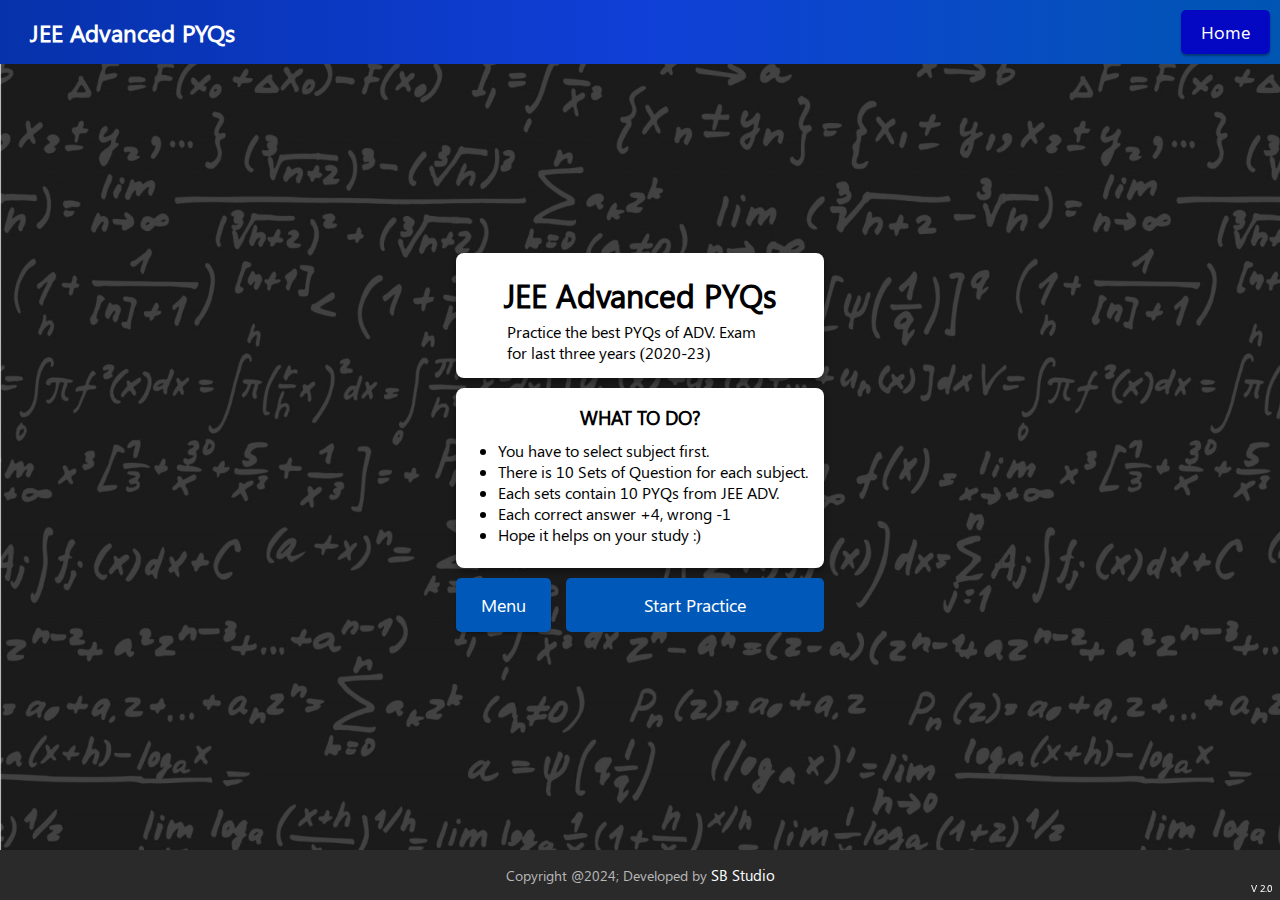
<file: practice-adv.html>
<!DOCTYPE html>
<html lang="en">
<head>
    <meta charset="UTF-8">
    <meta name="viewport" content="width=device-width, initial-scale=1.0">
    <title>JEE Mains PYQs - Practice</title>
    <link rel="stylesheet" href="practice-adv styles.css">
    <script src="practice-adv js.js" defer></script>
</head>
<body background="Body-Background.jpg" style="background-repeat: repeat; background-size: cover; background-blend-mode: luminosity;">
    <header>
        <div class="header-left">
            <h1>JEE Advanced PYQs</h1>
        </div>
        <div class="header-right">
            <button class="back-btn" ><a href="practice-adv.html" style="text-decoration: none; color: white;">Home</a></button>
        </div>
    </header>
    <!-- Main Body Section -->
    <main>
        <div class="practice-container">
            <div class="body-header">
                <h1 class="bodyh1">JEE Advanced PYQs</h1>
                <p class="bodyp">Practice the best PYQs of ADV. Exam for last three years (2020-23)</p>
            </div>
            <div class="To-Do">
                <h3 style="margin-bottom: 5px; margin-top: 15px;">WHAT TO DO?</h3>
            <ul>
                <li>
                    You have to select subject first.
                </li>
                <li>
                    There is 10 Sets of Question for each subject.
                </li>
                <li>
                    Each sets contain 10 PYQs from JEE ADV.
                </li>
                <li>
                    Each correct answer +4, wrong -1
                </li>
                <li>
                    Hope it helps on your study <span>:)</span>
                </li>
            </ul>
            </div>
            <div class="buttons-div" style="width: 110%; display: flex; justify-content: space-between;">
                <button class="menu"><a href="index.html" style="color: white; text-decoration: none;">Menu</a></button>
                <button class="start-practice-btn" onclick="showSubjects()">Start Practice</button>
            </div>
        </div>

        <!-- Subject Selection Section -->
        <div id="subject-section" class="hidden">
            <div style="display: flex; justify-content: space-around; align-items: center;">
                <h2 style="text-align: center; margin-bottom: 20px;  background-color: white; padding: 10px 20px; border-radius: 10px; box-shadow: 0 4px 6px rgba(0, 0, 0, 0.303);">Select Subject</h2>
            </div>
            <div style="display: flex; justify-content: center; flex-direction: column;">
                <button class="subject-btn" onclick="startPractice('physics')">Physics</button>
                <button class="subject-btn" onclick="startPractice('chemistry')">Chemistry</button>
                <button class="subject-btn" onclick="startPractice('math')">Math</button>
            </div>
        </div>

        <!-- Practice Set Selection Section -->
        <div id="practice-set-section" class="hidden">
            <div style="display: flex; flex-direction: column; align-items: center; justify-content: space-between; margin-bottom: 30px;">
                <h2 style="text-align: center; margin-bottom: 20px; margin-top: 30px; background-color: white; padding: 10px; border-radius: 10px; box-shadow: 0 4px 6px rgba(0, 0, 0, 0.303);">Select Practice Set</h2>
                <button class="set-btn" onclick="startSet(1)">Practice Set No 1</button>
                <button class="set-btn" onclick="startSet(2)">Practice Set No 2</button>
                <button class="set-btn" onclick="startSet(3)">Practice Set No 3</button>
                <button class="set-btn" onclick="startSet(4)">Practice Set No 4</button>
                <button class="set-btn" onclick="startSet(5)">Practice Set No 5</button>
                <button class="set-btn" onclick="startSet(6)">Practice Set No 6</button>
                <button class="set-btn" onclick="startSet(7)">Practice Set No 7</button>
                <button class="set-btn" onclick="startSet(8)">Practice Set No 8</button>
                <button class="set-btn" onclick="startSet(9)">Practice Set No 9</button>
                <button class="set-btn" onclick="startSet(10)">Practice Set No 10</button>
            </div>
        </div>

        <!-- Question Section -->
        <div id="question-section" class="hidden">
            <!-- Current Practice Set Display -->
            <div id="current-set-display" style="text-align: center; margin-bottom: 20px; padding: 10px; background-color: #f0f0f0; border-radius: 8px; box-shadow: 0 4px 6px rgba(0, 0, 0, 0.2);">
                <h3 id="current-set-text"></h3>
            </div>
            <div id="question-container">
                <p id="question-text"></p>
                <button class="answer-btn" onclick="answerQuestion('A')">A. Option 1</button>
                <button class="answer-btn" onclick="answerQuestion('B')">B. Option 2</button>
                <button class="answer-btn" onclick="answerQuestion('C')">C. Option 3</button>
                <button class="answer-btn" onclick="answerQuestion('D')">D. Option 4</button>
            </div>
            <div class="button-container">
                <button id="previous-btn" class="prevoius-btn hidden" onclick="previousQuestion()">Previous</button>
                <button id="next-btn" class="next-btn" onclick="nextQuestion()">Next</button> <!-- Next is always visible -->
            </div>
        </div>

        <!-- Footer Section -->
        
    </main>
<!-- Score Pop-Up -->
<div id="score-popup" class="hidden popup-overlay">
    <div class="popup-box">
        <h1 id="score-h1">JEE Advanced PYQs</h1>
        <h2 id="score-message"></h2>
        <div class="popup-buttons">
            <button id="home-btn">Home</button>
            <button id="restart-btn">Practice Again</button>
        </div>
    </div>
</div>

<footer style="margin-top: 20px;">
    <p>Copyright @2024; Developed by <span style="color: white; font-size: 15px;">SB Studio</span></p>
</footer>
<div class="version" style="position: fixed; bottom: 5px; color: white; font-size: 10px; right: 8px; z-index: 1000;">V 2.0</div>
</body>
</html>
</file>
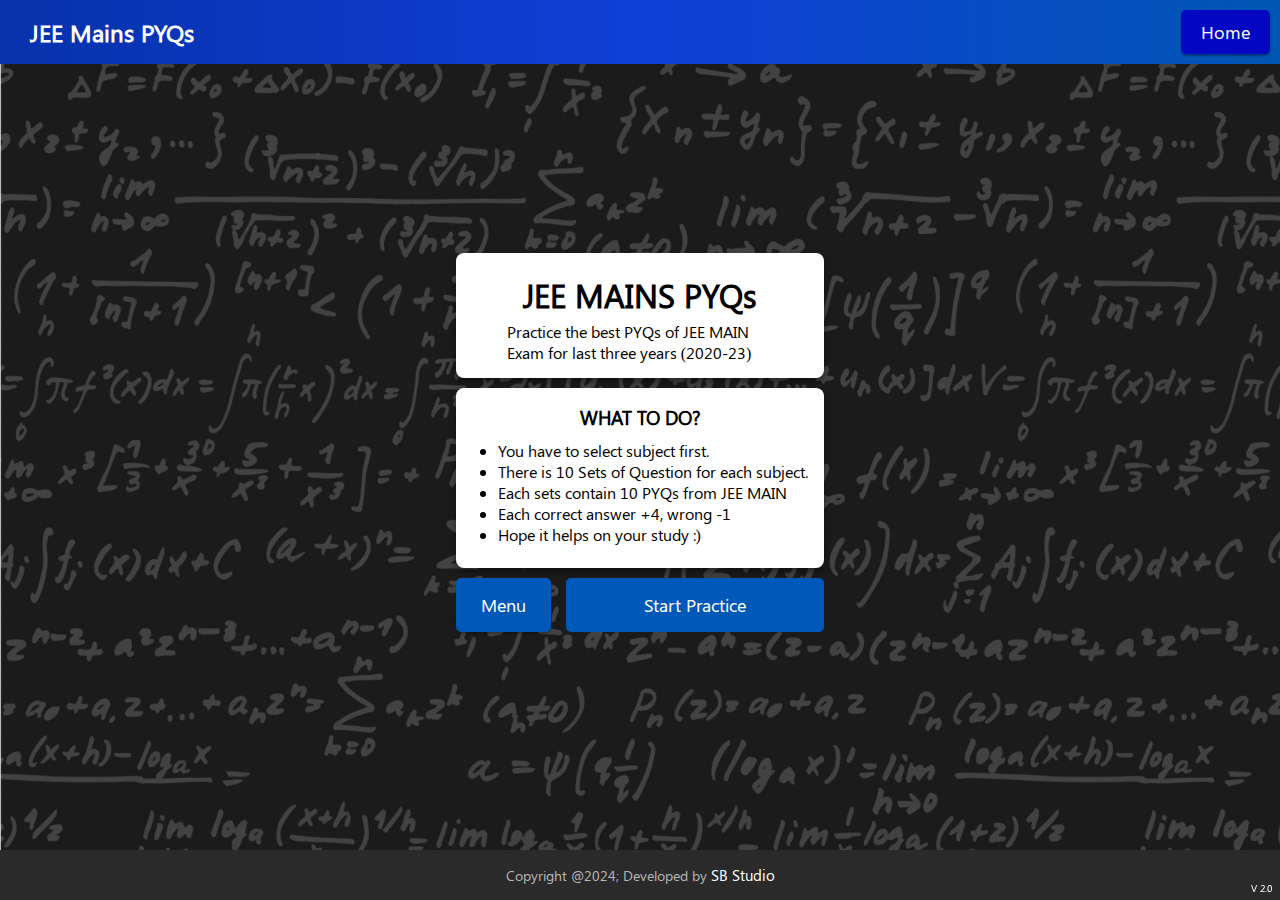
<file: practice-mains.html>
<!DOCTYPE html>
<html lang="en">
<head>
    <meta charset="UTF-8">
    <meta name="viewport" content="width=device-width, initial-scale=1.0">
    <title>JEE Mains PYQs - Practice</title>
    <link rel="stylesheet" href="practice-mains styles.css">
    <script src="practice-mains js.js" defer></script>
</head>
<body background="Body-Background.jpg" style="background-repeat: repeat; background-size: cover; background-blend-mode: luminosity;">
    <header>
        <div class="header-left">
            <h1>JEE Mains PYQs</h1>
        </div>
        <div class="header-right">
            <button class="back-btn"><a href="practice-mains.html" style="text-decoration: none; color: white;">Home</a></button>
        </div>
    </header>
    <!-- Main Body Section -->
    <main>
        <div class="practice-container">
            <div class="body-header">
                <h1 class="bodyh1">JEE MAINS PYQs</h1>
                <p class="bodyp">Practice the best PYQs of JEE MAIN Exam for last three years (2020-23)</p>
            </div>
            <div class="To-Do">
                <h3 style="margin-bottom: 5px; margin-top: 15px;">WHAT TO DO?</h3>
            <ul>
                <li>
                    You have to select subject first.
                </li>
                <li>
                    There is 10 Sets of Question for each subject.
                </li>
                <li>
                    Each sets contain 10 PYQs from JEE MAIN
                </li>
                <li>
                    Each correct answer +4, wrong -1
                </li>
                <li>
                    Hope it helps on your study <span>:)</span>
                </li>
            </ul>
            </div>
            <div class="buttons-div" style="width: 110%; display: flex; justify-content: space-between;">
                <button class="menu"><a href="index.html" style="color: white; text-decoration: none;">Menu</a></button>
                <button class="start-practice-btn" onclick="showSubjects()">Start Practice</button>
            </div>
        </div>

        <!-- Subject Selection Section -->
        <div id="subject-section" class="hidden">
            <div style="display: flex; justify-content: space-around; align-items: center;">
                <h2 style="text-align: center; margin-bottom: 20px;  background-color: white; padding: 10px 20px; border-radius: 10px; box-shadow: 0 4px 6px rgba(0, 0, 0, 0.303);">Select Subject</h2>
            </div>
            <div style="display: flex; justify-content: center; flex-direction: column;">
                <button class="subject-btn" onclick="startPractice('physics')">Physics</button>
                <button class="subject-btn" onclick="startPractice('chemistry')">Chemistry</button>
                <button class="subject-btn" onclick="startPractice('math')">Math</button>
            </div>
        </div>

        <!-- Practice Set Selection Section -->
        <div id="practice-set-section" class="hidden">
            <div style="display: flex; flex-direction: column; align-items: center; justify-content: space-between; margin-bottom: 30px;">
                <h2 style="text-align: center; margin-bottom: 20px; margin-top: 30px; background-color: white; padding: 10px; border-radius: 10px; box-shadow: 0 4px 6px rgba(0, 0, 0, 0.303);">Select Practice Set</h2>
                <button class="set-btn" onclick="startSet(1)">Practice Set No 1</button>
                <button class="set-btn" onclick="startSet(2)">Practice Set No 2</button>
                <button class="set-btn" onclick="startSet(3)">Practice Set No 3</button>
                <button class="set-btn" onclick="startSet(4)">Practice Set No 4</button>
                <button class="set-btn" onclick="startSet(5)">Practice Set No 5</button>
                <button class="set-btn" onclick="startSet(6)">Practice Set No 6</button>
                <button class="set-btn" onclick="startSet(7)">Practice Set No 7</button>
                <button class="set-btn" onclick="startSet(8)">Practice Set No 8</button>
                <button class="set-btn" onclick="startSet(9)">Practice Set No 9</button>
                <button class="set-btn" onclick="startSet(10)">Practice Set No 10</button>
            </div>
        </div>

        <!-- Question Section -->
        <div id="question-section" class="hidden">
            <!-- Current Practice Set Display -->
            <div id="current-set-display" style="text-align: center; margin-bottom: 20px; padding: 10px; background-color: #f0f0f0; border-radius: 8px; box-shadow: 0 4px 6px rgba(0, 0, 0, 0.2);">
                <h3 id="current-set-text"></h3>
            </div>
            <div id="question-container">
                <p id="question-text"></p>
                <button class="answer-btn" onclick="answerQuestion('A')">A. Option 1</button>
                <button class="answer-btn" onclick="answerQuestion('B')">B. Option 2</button>
                <button class="answer-btn" onclick="answerQuestion('C')">C. Option 3</button>
                <button class="answer-btn" onclick="answerQuestion('D')">D. Option 4</button>
            </div>
            <div class="button-container">
                <button id="previous-btn" class="prevoius-btn hidden" onclick="previousQuestion()">Previous</button>
                <button id="next-btn" class="next-btn" onclick="nextQuestion()">Next</button> <!-- Next is always visible -->
            </div>
        </div>
    </main>
<!-- Score Pop-Up -->
<div id="score-popup" class="hidden popup-overlay">
    <div class="popup-box">
        <h1 id="score-h1">JEE MAIN PYQs</h1>
        <h2 id="score-message"></h2>
        <div class="popup-buttons">
            <button id="home-btn">Home</button>
            <button id="restart-btn">Practice Again</button>
        </div>
    </div>
</div>
<!-- Footer Section -->
<footer style="margin-top: 20px;">
    <p>Copyright @2024; Developed by <span style="color: white; font-size: 15px;">SB Studio</span></p>
</footer>
<div class="version" style="position: fixed; bottom: 5px; color: rgb(255, 255, 255); font-size: 10px; right: 8px; z-index: 1000;">V 2.0</div>
</body>
</html>
</file>
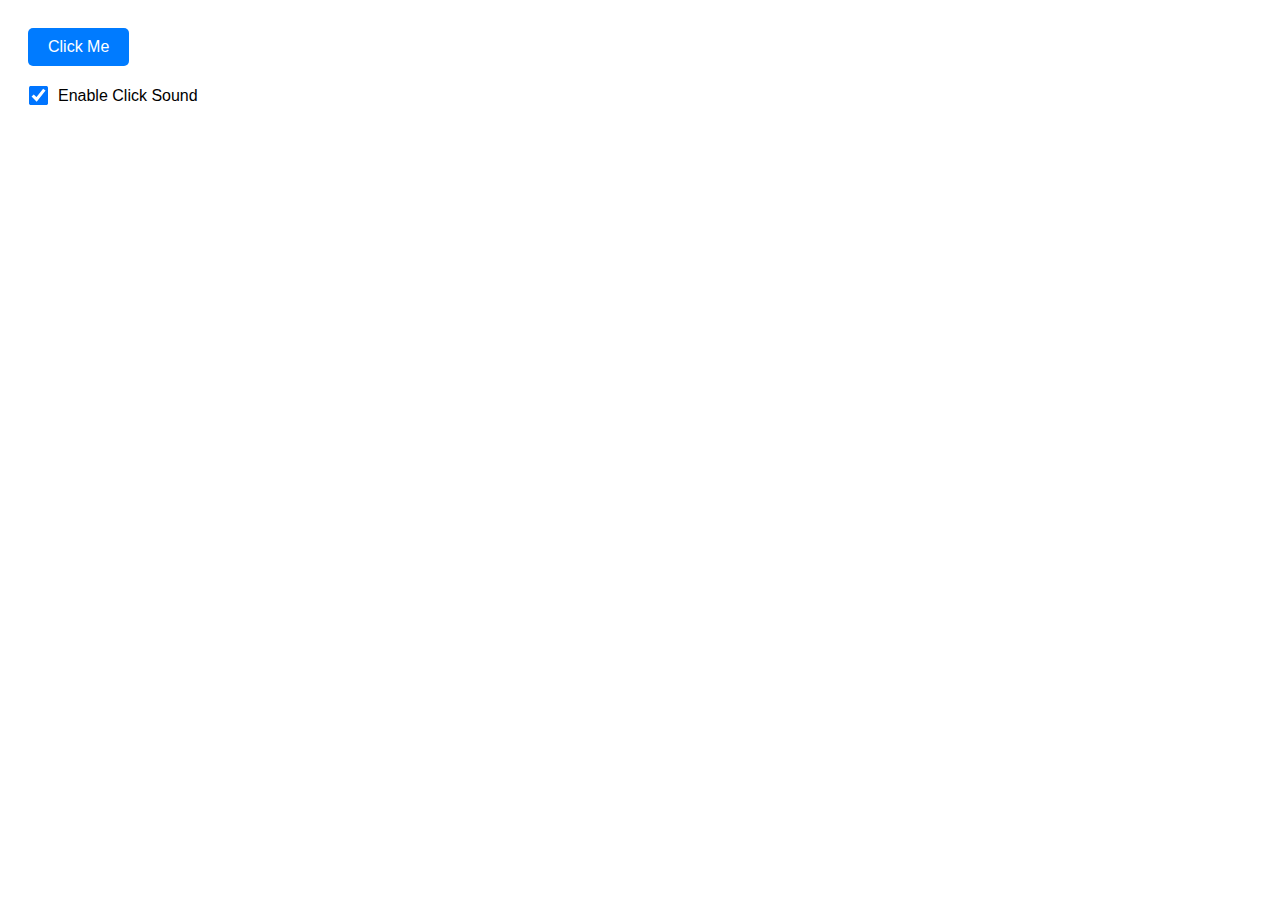
<file: sound.html>
<!DOCTYPE html>
<html lang="en">
<head>
  <meta charset="UTF-8">
  <meta name="viewport" content="width=device-width, initial-scale=1.0">
  <title>Button Click Sound</title>
  <style>
    body {
      font-family: Arial, sans-serif;
      padding: 20px;
    }

    button {
      padding: 10px 20px;
      font-size: 16px;
      cursor: pointer;
      background-color: #007BFF;
      color: white;
      border: none;
      border-radius: 5px;
      transition: background-color 0.3s;
    }

    button:hover {
      background-color: #0056b3;
    }

    .toggle-container {
      margin-top: 20px;
      display: flex;
      align-items: center;
      gap: 10px;
    }

    .toggle-container input {
      transform: scale(1.5);
    }
  </style>
</head>
<body>
  <button id="clickButton">Click Me</button>

  <div class="toggle-container">
    <input type="checkbox" id="soundToggle" checked>
    <label for="soundToggle">Enable Click Sound</label>
  </div>

  <script>
    // Create an audio object
    const clickSound = new Audio('click-sound.mp3');

    // Get references to the button and toggle checkbox
    const button = document.getElementById('clickButton');
    const soundToggle = document.getElementById('soundToggle');

    // Add event listener to the button
    button.addEventListener('click', () => {
      if (soundToggle.checked) { // Play sound only if enabled
        clickSound.currentTime = 0; // Reset the audio to start from the beginning
        clickSound.play();
      }
    });
  </script>
</body>
</html>
</file>
<file: practice-adv styles.css>
/* Reset some default styles */
* {
    margin: 0;
    padding: 0;
    box-sizing: border-box;
    font-family: 'Segoe UI';
}
@font-face{
    font-family: 'Segoe UI';
    src: url(Segoe\ UI.woff);
}
/* Header styles */
header {
    display: flex;
    justify-content: space-between;
    align-items: center;
    font-family: 'Segoe UI', Tahoma, Geneva, Verdana, sans-serif;
    padding: 0px 0px 0px 30px;
    background-image: linear-gradient(to right, rgb(6, 50, 171),rgb(16, 63, 215), #0056b3);
    color: white;
    position: sticky; top: 0;
}

.header-left h1 {
    font-size: 24px;
}

.header-right {
    display: flex;
    align-items: center;
}

.back-btn {
    background-color: rgb(5, 8, 194);
    border: none;
    box-shadow: 0 2px 2px rgba(0, 0, 0, 0.341);
}
/* Body and basic styling */
body {
    font-family: Arial, sans-serif;
    background-color: #f4f4f4;
    display: flex;
    flex-direction: column;
    height: 100vh; /* Full height of the viewport */
}

/* Main container - takes the available space in between header and footer */
main {
    flex: 1; /* Takes the remaining space between the header and footer */
    display: flex;
    flex-direction: column;
    justify-content: center;
    align-items: center;
}

/* Practice container centered horizontally and vertically */
.practice-container {
    display: flex;
    flex-direction: column;
    justify-content: center;
    align-items: center;
    height: 100%;
}

.body-header{
    width: 110%;
    height: 125px;
    margin-bottom: 10px;
    display: flex;
    flex-direction: column;
    justify-content: space-evenly;
    align-items: center;
    background-color: white;
    box-shadow: 0 4px 6px rgba(0, 0, 0, 0.39);
    border-radius: 8px;
}
.bodyh1{
    margin-bottom: 5px;
    margin-top: 20px;
    font-family: 'Segoe UI';
}
.bodyp{
    width: 266.75px;
    margin-bottom: 20px;
}
.To-Do{
    width: 110%;
    height: 180px;
    display: flex;
    flex-direction: column;
    justify-content: space-around;
    align-items: center;
    background-color: white;
    box-shadow: 0 4px 6px rgba(0, 0, 0, 0.39);
    border-radius: 8px;
}
ul{
    text-align: justify;
    margin-left: 25px;
    margin-bottom: 20px;
}
.start-practice-btn {
    padding: 15px 30px;
    font-size: 18px;
    width: 70%;
    margin: 10px 0px;
    background-color: #0059b8;
    color: white;
    border: none;
    border-radius: 5px;
}
.start-practice-btn:hover{
    background-color: rgb(16, 50, 199);
}
.menu{
    background-color: #0059b8;
    border: none;
    padding: 10px 25px;
    margin: 10px 0px;
    font-size: 18px;
    box-shadow: 0 2px 2px rgba(0, 0, 0, 0.218);
}
.menu:hover{
    background-color: rgb(16, 50, 199);
}
button {
    padding: 10px 20px;
    margin: 10px;
    background-color: #0056b3;
    border-radius: 5px;
    cursor: pointer;
    font-size: 18px;
    transition-duration: 0.3s;
}

button:hover {
    background-color: rgb(16, 50, 199);
}

.hidden {
    display: none;
}

/* Subject and Set Buttons */

.subject-btn, .set-btn {
    background-color: #005ec2;
    color: white;
    border: none;
    cursor: pointer;
    transition-duration: 0.3s;
}

.subject-btn:hover, .set-btn:hover {
    background-color: #0546a0;
}
/* practice sets */
.set-btn{
    text-align: center;
}
/* Style for the current set display box to match question container */
#current-set-display {
    background-color: white; /* Match the question container background */
    border: 2px solid #ddd; /* Border to match the container */
    border-radius: 8px; /* Rounded corners */
    padding: 0px; /* Spacing inside the box */
    margin-bottom: 10px; /* Spacing above and below */
    width: 380px; /* Same width as the question container */
    box-shadow: 0 4px 8px rgba(0, 0, 0, 0.1); /* Subtle shadow effect */
    text-align: center; /* Center-align text */
}

/* Text style inside the current set display */
#current-set-text {
    font-size: 18px; /* Adjusted font size */
    font-weight: bold; /* Bold text for prominence */
    color: #333; /* Neutral text color */
}

/* Question Section */
#question-container {
    height: auto;
    width: 380px;
    border-radius: 10px;
    background-color: #ecececc2;
    box-shadow: 0 4px 6px hsla(0, 0%, 0%, 0.26);
    animation: fade 0.2s ease-in;
}
@keyframes fade {
    0%{
        opacity: 0;
    }
    100%{
        opacity: 1;
    }
  }
#question-text{
    font-size: 20px;
    font-family: Arial, Helvetica, sans-serif;
    text-align: justify;
    color: black;
    padding-top: 20px;
    margin: 0px 20px 30px 20px;
}
.answer-btn {
    background-color: #ffffff;
    border: 1px solid #dbdbdb;
    box-shadow: 0 1px 1px rgba(0, 0, 0, 0.218);
    padding: 12px;
    margin: 10px;
    width: 95%;
    font-size: 16px;
    font-family: sans-serif;
    cursor: pointer;
    transition-duration: 0.3s;
}

.answer-btn::after {
    background-color: #474747;
}

/* Container for both Previous and Next buttons */
.button-container {
    display: flex;
    justify-content: space-between; /* Aligns buttons to left and right */
    width: 100%; /* Full width of the container */
    margin-top: 10px; /* Space above the buttons */
}

/* Style for the Previous Button */
#previous-btn {
    padding: 10px 40px;
    font-size: 16px;
    background-color: #0369d6; /* Light grey background */
    color: #ffffff; /* Dark text color */
    border: none; /* Border color */
    border-radius: 5px; /* Rounded corners */
    cursor: pointer;
    transition: background-color 0.3s ease, color 0.3s ease; /* Smooth transition effect */
    margin-left: 0px; /* Space from the left edge */
}

/* Hover effect for Previous Button */
#previous-btn:hover {
    background-color: #ff5e5e; /* Darker grey background on hover */
    color: #000; /* Change text color to black on hover */
}

/* Active state for Previous Button */
#previous-btn:active {
    background-color: #ccc; /* Dark grey background when button is clicked */
}

/* Style for the Next Button */
#next-btn {
    padding: 10px 40px;
    font-size: 16px;
    background-color: #0369d6; /* Green background */
    color: white; /* White text */
    border: none; /* Border color */
    border-radius: 5px; /* Rounded corners */
    cursor: pointer;
    transition: background-color 0.3s ease, color 0.3s ease; /* Smooth transition effect */
    margin: 10px 0px; /* Space from the right edge */
}

/* Hover effect for Next Button */
#next-btn:hover {
    background-color: #45a049; /* Darker green on hover */
}

/* Active state for Next Button */
#next-btn:active {
    background-color: #388e3c; /* Dark green when button is clicked */
}

/* Hidden state (when button is not visible) */
.hidden {
    display: none !important;
}

/* Pop-Up Overlay */
.popup-overlay {
    position: fixed;
    top: 0;
    left: 0;
    width: 100%;
    height: 100%;
    background: rgba(0, 0, 0, 0.8);
    display: flex;
    justify-content: center;
    align-items: center;
    z-index: 9999;
}

/* Pop-Up Box */
.popup-box {
    width: 80%;
    background: white;
    padding: 20px;
    border-radius: 8px;
    text-align: center;
    box-shadow: 0 4px 10px rgba(0, 0, 0, 0.3);
    animation: fade 0.2s ease-in-out;
}
.popup-box h1{
    margin-bottom: 30px;
}
.popup-box h2 {
    margin-bottom: 15px;
    font-size: 24px;
    color: #333;
}

.popup-box button {
    background: #007bff;
    color: white;
    border: none;
    padding: 10px 20px;
    border-radius: 5px;
    cursor: pointer;
    font-size: 16px;
}

.popup-box button:hover {
    background: #0056b3;
}

/* Hidden Class */
.hidden {
    display: none;
}
.popup-buttons {
    display: flex;
    justify-content: center;
    gap: 10px;
    margin-top: 20px;
}

.popup-buttons button {
    background: #007bff;
    color: white;
    border: none;
    padding: 10px 20px;
    border-radius: 5px;
    cursor: pointer;
    font-size: 16px;
    transition: 0.3s ease;
}

.popup-buttons button:hover {
    background: #0056b3;
}

/* Footer styles */
footer {
    background-color: rgb(42, 42, 42);
    color: rgb(184, 184, 184);
    padding: 15px 0;
    text-align: center;
    font-size: 14px;
    margin: 0;
}
.copyright{
    margin: 0;
    color: white;
}

/* Responsive design */
@media screen and (max-width: 768px) {
    .container {
        flex-direction: column;
        gap: 20px;
    }

    .header-right button {
        font-size: 14px;
    }

    .section {
        width: 100%;
    }

}
@media screen and (max-width: 450px) {
    .body-header{
        scale: 0.95;
    }
    .To-Do{
        scale: 0.95;
    }
    .buttons-div{
        scale: 0.95;
    }
    .button-container{
        scale: 0.95;
    }
    #question-container{
        scale: 0.95;
    }
    #current-set-display{
        scale: 0.95;
    }
}
@media screen and (max-width: 410px) {
    .popup-box{
        scale: 0.85;
        padding: 15px;
    }
}
</file>
<file: practice-mains styles.css>
/* Reset some default styles */
* {
    margin: 0;
    padding: 0;
    box-sizing: border-box;
    font-family: 'Segoe UI';
}
@font-face{
    font-family: 'Segoe UI';
    src: url(Segoe\ UI.woff);
}
/* Header styles */
header {
    display: flex;
    justify-content: space-between;
    align-items: center;
    font-family: 'Segoe UI', Tahoma, Geneva, Verdana, sans-serif;
    padding: 0px 0px 0px 30px;
    background-image: linear-gradient(to right, rgb(6, 50, 171),rgb(16, 63, 215), #0056b3);
    color: white;
    position: sticky; top: 0;
}

.header-left h1 {
    font-size: 24px;
}

.header-right {
    display: flex;
    align-items: center;
}

.back-btn {
    background-color: rgb(5, 8, 194);
    border: none;
    box-shadow: 0 2px 2px rgba(0, 0, 0, 0.341);
}
/* Body and basic styling */
body {
    font-family: Arial, sans-serif;
    background-color: #f4f4f4;
    display: flex;
    flex-direction: column;
    height: 100vh; /* Full height of the viewport */
}

/* Main container - takes the available space in between header and footer */
main {
    flex: 1; /* Takes the remaining space between the header and footer */
    display: flex;
    flex-direction: column;
    justify-content: center;
    align-items: center;
}

/* Practice container centered horizontally and vertically */
.practice-container {
    display: flex;
    flex-direction: column;
    justify-content: center;
    align-items: center;
    height: 100%;
}

.body-header{
    width: 110%;
    height: 125px;
    margin-bottom: 10px;
    display: flex;
    flex-direction: column;
    justify-content: space-evenly;
    align-items: center;
    background-color: white;
    box-shadow: 0 4px 6px rgba(0, 0, 0, 0.39);
    border-radius: 8px;
}
.bodyh1{
    margin-bottom: 5px;
    margin-top: 20px;
    font-family: 'Segoe UI';
}
.bodyp{
    width: 266.75px;
    margin-bottom: 20px;
}
.To-Do{
    width: 110%;
    height: 180px;
    display: flex;
    flex-direction: column;
    justify-content: space-around;
    align-items: center;
    background-color: white;
    box-shadow: 0 4px 6px rgba(0, 0, 0, 0.39);
    border-radius: 8px;
}
ul{
    text-align: justify;
    margin-left: 25px;
    margin-bottom: 20px;
}
.start-practice-btn {
    padding: 15px 30px;
    font-size: 18px;
    width: 70%;
    margin: 10px 0px;
    background-color: #0059b8;
    color: white;
    border: none;
    border-radius: 5px;
}
.start-practice-btn:hover{
    background-color: rgb(16, 50, 199);
}
.menu{
    background-color: #0059b8;
    border: none;
    padding: 10px 25px;
    margin: 10px 0px;
    font-size: 18px;
    box-shadow: 0 2px 2px rgba(0, 0, 0, 0.218);
}
.menu:hover{
    background-color: rgb(16, 50, 199);
}
button {
    padding: 10px 20px;
    margin: 10px;
    background-color: #0056b3;
    border-radius: 5px;
    cursor: pointer;
    font-size: 18px;
    transition-duration: 0.3s;
}

button:hover {
    background-color: rgb(16, 50, 199);
}

.hidden {
    display: none;
}

/* Subject and Set Buttons */

.subject-btn, .set-btn {
    background-color: #005ec2;
    color: white;
    border: none;
    cursor: pointer;
    transition-duration: 0.3s;
}

.subject-btn:hover, .set-btn:hover {
    background-color: #0546a0;
}
/* practice sets */
.set-btn{
    text-align: center;
}
/* Style for the current set display box to match question container */
#current-set-display {
    background-color: white; /* Match the question container background */
    border: 2px solid #ddd; /* Border to match the container */
    border-radius: 8px; /* Rounded corners */
    padding: 0px; /* Spacing inside the box */
    margin-bottom: 10px; /* Spacing above and below */
    width: 380px; /* Same width as the question container */
    box-shadow: 0 4px 8px rgba(0, 0, 0, 0.1); /* Subtle shadow effect */
    text-align: center; /* Center-align text */
}

/* Text style inside the current set display */
#current-set-text {
    font-size: 18px; /* Adjusted font size */
    font-weight: bold; /* Bold text for prominence */
    color: #333; /* Neutral text color */
}

/* Question Section */
#question-container {
    height: auto;
    width: 380px;
    border-radius: 10px;
    background-color: #ecececc2;
    box-shadow: 0 4px 6px hsla(0, 0%, 0%, 0.26);
    animation: fade 0.2s ease-in;
}
@keyframes fade {
    0%{
        opacity: 0;
    }
    100%{
        opacity: 1;
    }
  }
#question-text{
    font-size: 20px;
    font-family: Arial, Helvetica, sans-serif;
    text-align: justify;
    color: black;
    padding-top: 20px;
    margin: 0px 20px 30px 20px;
}
.answer-btn {
    background-color: #ffffff;
    border: 1px solid #dbdbdb;
    box-shadow: 0 1px 1px rgba(0, 0, 0, 0.218);
    padding: 12px;
    margin: 10px;
    width: 95%;
    font-size: 16px;
    font-family: sans-serif;
    cursor: pointer;
    transition-duration: 0.3s;
}

.answer-btn::after {
    background-color: #474747;
}

/* Container for both Previous and Next buttons */
.button-container {
    display: flex;
    justify-content: space-between; /* Aligns buttons to left and right */
    width: 100%; /* Full width of the container */
    margin-top: 10px; /* Space above the buttons */
}

/* Style for the Previous Button */
#previous-btn {
    padding: 10px 40px;
    font-size: 16px;
    background-color: #0369d6; /* Light grey background */
    color: #ffffff; /* Dark text color */
    border: none; /* Border color */
    border-radius: 5px; /* Rounded corners */
    cursor: pointer;
    transition: background-color 0.3s ease, color 0.3s ease; /* Smooth transition effect */
    margin-left: 0px; /* Space from the left edge */
}

/* Hover effect for Previous Button */
#previous-btn:hover {
    background-color: #ff5e5e; /* Darker grey background on hover */
    color: #000; /* Change text color to black on hover */
}

/* Active state for Previous Button */
#previous-btn:active {
    background-color: #ccc; /* Dark grey background when button is clicked */
}

/* Style for the Next Button */
#next-btn {
    padding: 10px 40px;
    font-size: 16px;
    background-color: #0369d6; /* Green background */
    color: white; /* White text */
    border: none; /* Border color */
    border-radius: 5px; /* Rounded corners */
    cursor: pointer;
    transition: background-color 0.3s ease, color 0.3s ease; /* Smooth transition effect */
    margin: 10px 0px; /* Space from the right edge */
}

/* Hover effect for Next Button */
#next-btn:hover {
    background-color: #45a049; /* Darker green on hover */
}

/* Active state for Next Button */
#next-btn:active {
    background-color: #388e3c; /* Dark green when button is clicked */
}

/* Hidden state (when button is not visible) */
.hidden {
    display: none !important;
}

/* Pop-Up Overlay */
.popup-overlay {
    position: fixed;
    top: 0;
    left: 0;
    width: 100%;
    height: 100%;
    background: rgba(0, 0, 0, 0.8);
    display: flex;
    justify-content: center;
    align-items: center;
    z-index: 9999;
}

/* Pop-Up Box */
.popup-box {
    width: 80%;
    background: white;
    padding: 20px;
    border-radius: 8px;
    text-align: center;
    box-shadow: 0 4px 10px rgba(0, 0, 0, 0.3);
    animation: fade 0.2s ease-in-out;
}
.popup-box h1{
    margin-bottom: 30px;
}
.popup-box h2 {
    margin-bottom: 15px;
    font-size: 24px;
    color: #333;
}

.popup-box button:hover {
    background: #0056b3;
}

/* Hidden Class */
.hidden {
    display: none;
}
.popup-buttons {
    display: flex;
    justify-content: center;
    gap: 10px;
    margin-top: 20px;
}

.popup-buttons button {
    background: #007bff;
    color: white;
    border: none;
    padding: 10px 20px;
    border-radius: 5px;
    cursor: pointer;
    font-size: 16px;
    transition: 0.3s ease;
}

.popup-buttons button:hover {
    background: #0056b3;
}

/* Footer styles */
footer {
    background-color: rgb(42, 42, 42);
    color: rgb(184, 184, 184);
    padding: 15px 0;
    text-align: center;
    font-size: 14px;
    margin: 0;
}
.copyright{
    margin: 0;
    color: white;
}

/* Responsive design */
@media screen and (max-width: 768px) {
    .container {
        flex-direction: column;
        gap: 20px;
    }

    .header-right button {
        font-size: 14px;
    }

    .section {
        width: 100%;
    }

}
@media screen and (max-width: 450px) {
    .body-header{
        scale: 0.95;
    }
    .To-Do{
        scale: 0.95;
    }
    .buttons-div{
        scale: 0.95;
    }
    .button-container{
        scale: 0.95;
    }
    #question-container{
        scale: 0.95;
    }
    #current-set-display{
        scale: 0.95;
    }
}
@media screen and (max-width: 410px) {
    .popup-box{
        scale: 0.85;
        padding: 15px;
    }
}
</file>
